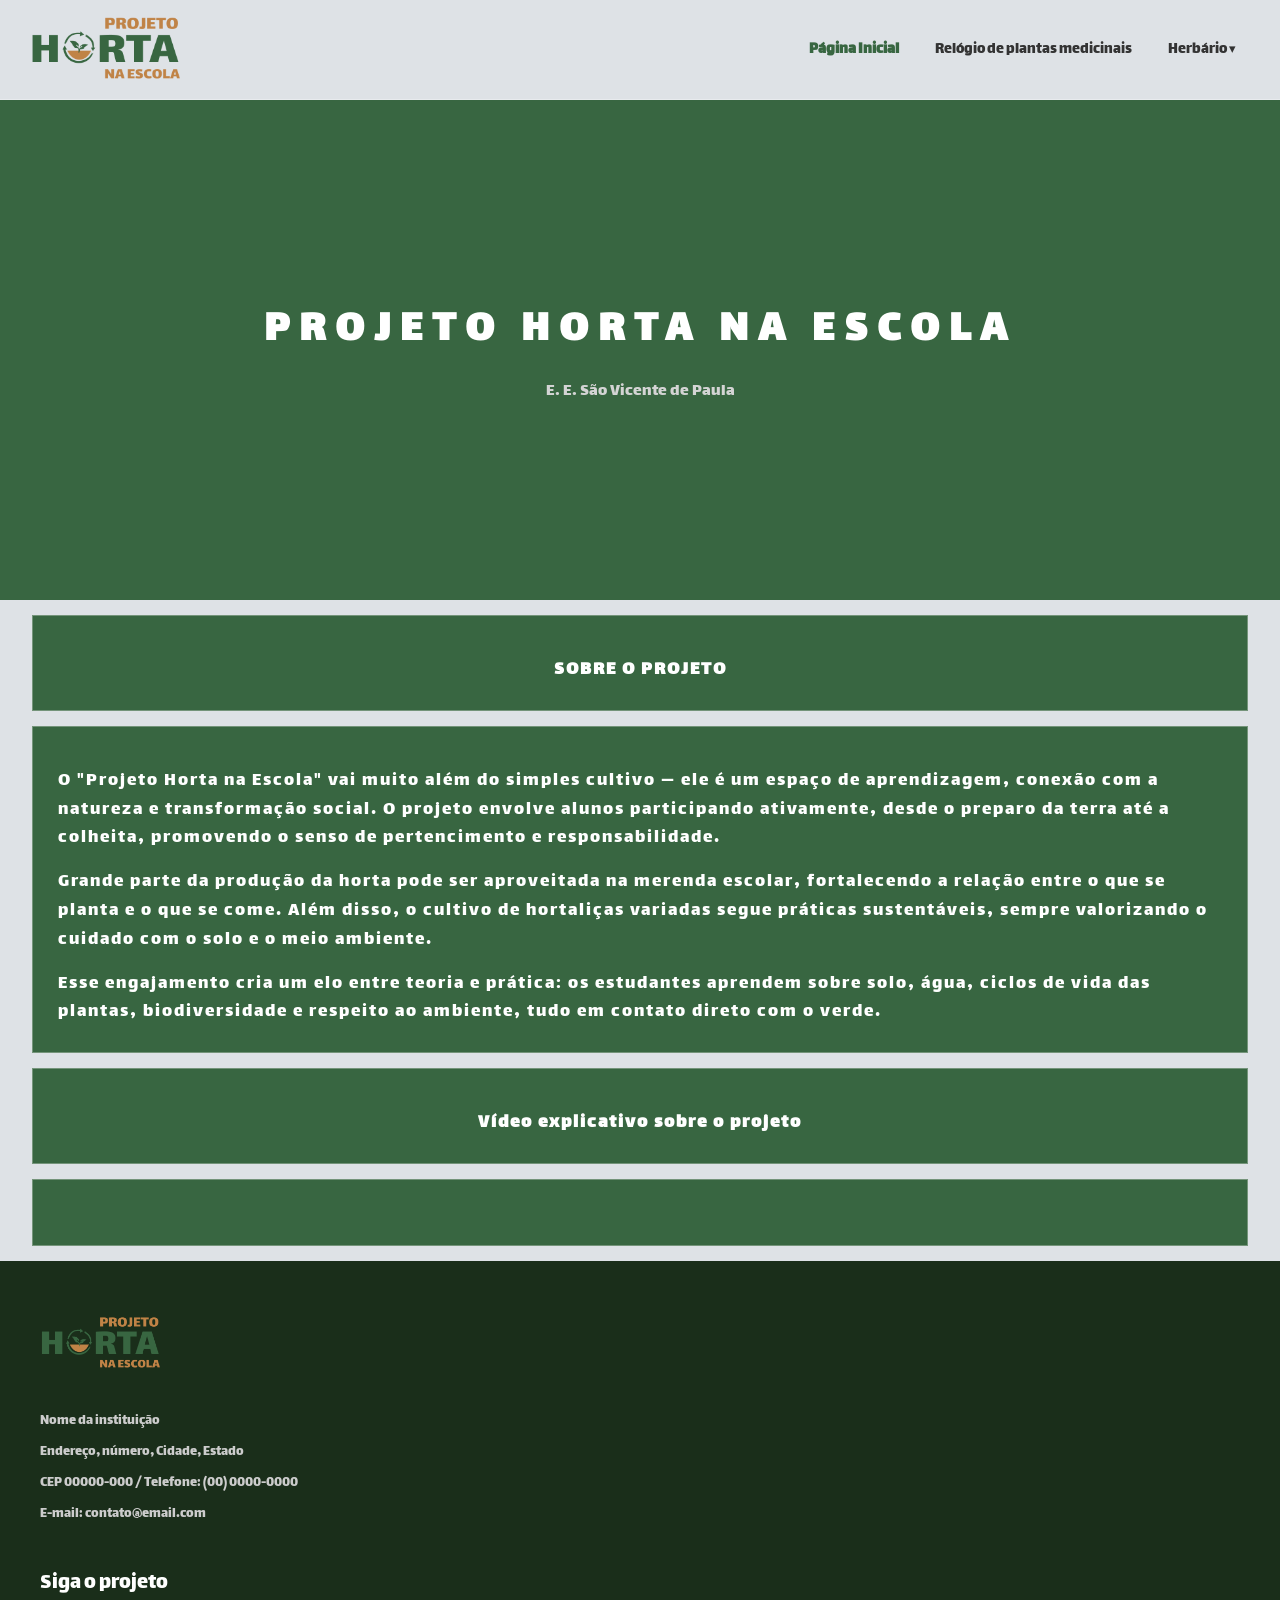
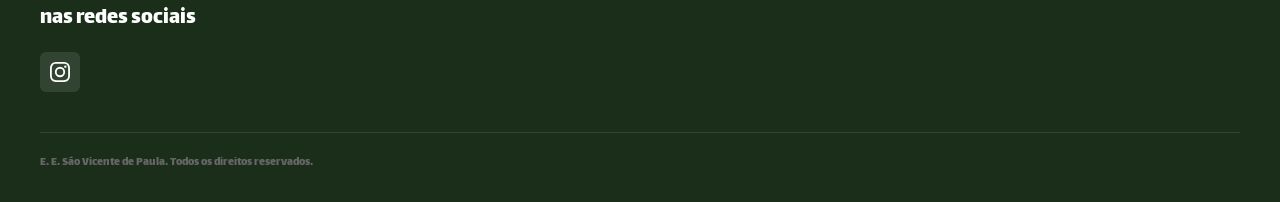
<file: index.html>
<!DOCTYPE html>
<html lang="pt-BR">
<head>
    <meta charset="UTF-8">
    <meta name="viewport" content="width=device-width, initial-scale=1">
    <meta name="theme-color" content="#386641">
    <meta name="msapplication-navbutton-color" content="#386641">
    <meta name="apple-mobile-web-app-status-bar-style" content="black-translucent">
    <title>Projeto Horta na Escola</title>
    <link rel="icon" type="image/png" href="icon.png">
    <link rel="preconnect" href="https://fonts.googleapis.com">
    <link rel="preconnect" href="https://fonts.gstatic.com" crossorigin>
    <link href="https://fonts.googleapis.com/css2?family=Bungee&family=Josefin+Sans:ital,wght@0,100..700;1,100..700&family=Lalezar&display=swap" rel="stylesheet">
    <link rel="stylesheet" href="style.css">
</head>
<body>

<div class="header-nav">
    <img src="assets/horta.png" alt="Projeto Horta na Escola">
    <nav class="navbar">
        <a href="index.html" class="nav-link nav-link--active">Página Inicial</a>

        <a href="relogio/index.html" class="nav-link">Relógio de plantas medicinais</a>

        <div class="nav-dropdown">
            <button class="nav-link nav-dropdown__btn">Herbário <span class="nav-dropdown__arrow">▾</span></button>
            <ul class="nav-dropdown__menu">
                <li><a href="herbario/alecrim.html">Alecrim</a></li>
                <li><a href="herbario/alfavaca.html">Alfavaca</a></li>
                <li><a href="herbario/alfavacao.html">Alfavacão</a></li>
                <li><a href="herbario/arnica.html">Arnica</a></li>
                <li><a href="herbario/arruda.html">Arruda</a></li>
                <li><a href="herbario/alcachofra.html">Alcachofra</a></li>
                <li><a href="herbario/babosa.html">Babosa</a></li>
                <li><a href="herbario/boldo-pequeno.html">Boldo Pequeno</a></li>
                <li><a href="herbario/cana-do-brejo.html">Cana-do-Brejo</a></li>
            </ul>
        </div>
    </nav>
</div>

<div class="header-banner">
    <section class="hero">
        <h1 class="hero-title">PROJETO HORTA NA ESCOLA</h1>
        <p class="hero-subtitle">E. E. São Vicente de Paula</p>
    </section>
</div>

<section class="card-heading">
    <h2 class="text-lg">SOBRE O PROJETO</h2>
</section>

<section class="card">
    <p class="text-sm">O "Projeto Horta na Escola" vai muito além do simples cultivo — ele é um espaço de aprendizagem, conexão com a natureza e transformação social. O projeto envolve alunos participando ativamente, desde o preparo da terra até a colheita, promovendo o senso de pertencimento e responsabilidade.</p>
    <p class="text-sm">Grande parte da produção da horta pode ser aproveitada na merenda escolar, fortalecendo a relação entre o que se planta e o que se come. Além disso, o cultivo de hortaliças variadas segue práticas sustentáveis, sempre valorizando o cuidado com o solo e o meio ambiente.</p>
    <p class="text-sm">Esse engajamento cria um elo entre teoria e prática: os estudantes aprendem sobre solo, água, ciclos de vida das plantas, biodiversidade e respeito ao ambiente, tudo em contato direto com o verde.</p>
</section>

<section class="card-heading">
    <h2 class="text-lg">Vídeo explicativo sobre o projeto</h2>
</section>

<section class="card">
    <div class="text-sm"></div>
</section>

<footer>
    <img class="footer-logo" src="assets/horta.png" alt="Projeto Horta na Escola">
 
    <div class="footer-info">
        <span>Nome da instituição</span>
        <span>Endereço, número, Cidade, Estado</span>
        <span>CEP 00000-000 / Telefone: (00) 0000-0000</span>
        <span>E-mail: contato@email.com</span>
    </div>
 
    <p class="footer-social-title">Siga o projeto<br>nas redes sociais</p>
 
    <div class="footer-social-links">
        <a href="https://instagram.com/SEUPERFIL" target="_blank" title="Instagram">
            <svg xmlns="http://www.w3.org/2000/svg" width="20" height="20" fill="currentColor" viewBox="0 0 24 24">
                <path d="M12 2.163c3.204 0 3.584.012 4.85.07 1.366.062 2.633.334 3.608 1.308.975.975 1.246 2.242 1.308 3.608.058 1.266.07 1.646.07 4.85s-.012 3.584-.07 4.85c-.062 1.366-.334 2.633-1.308 3.608-.975.975-2.242 1.246-3.608 1.308-1.266.058-1.646.07-4.85.07s-3.584-.012-4.85-.07c-1.366-.062-2.633-.334-3.608-1.308-.975-.975-1.246-2.242-1.308-3.608C2.175 15.584 2.163 15.204 2.163 12s.012-3.584.07-4.85c.062-1.366.334-2.633 1.308-3.608.975-.975 2.242-1.246 3.608-1.308C8.416 2.175 8.796 2.163 12 2.163zm0-2.163C8.741 0 8.332.013 7.052.072 5.197.157 3.355.673 2.014 2.014.673 3.355.157 5.197.072 7.052.013 8.332 0 8.741 0 12c0 3.259.013 3.668.072 4.948.085 1.855.601 3.697 1.942 5.038 1.341 1.341 3.183 1.857 5.038 1.942C8.332 23.987 8.741 24 12 24s3.668-.013 4.948-.072c1.855-.085 3.697-.601 5.038-1.942 1.341-1.341 1.857-3.183 1.942-5.038.059-1.28.072-1.689.072-4.948s-.013-3.668-.072-4.948c-.085-1.855-.601-3.697-1.942-5.038C20.645.673 18.803.157 16.948.072 15.668.013 15.259 0 12 0zm0 5.838a6.162 6.162 0 1 0 0 12.324 6.162 6.162 0 0 0 0-12.324zm0 10.162a4 4 0 1 1 0-8 4 4 0 0 1 0 8zm6.406-11.845a1.44 1.44 0 1 0 0 2.881 1.44 1.44 0 0 0 0-2.881z"/>
            </svg>
        </a>
    </div>
 
    <p class="footer-bottom">E. E. São Vicente de Paula. Todos os direitos reservados.</p>
</footer>

<script src="main.js"></script>

</body>
</html>
</file>
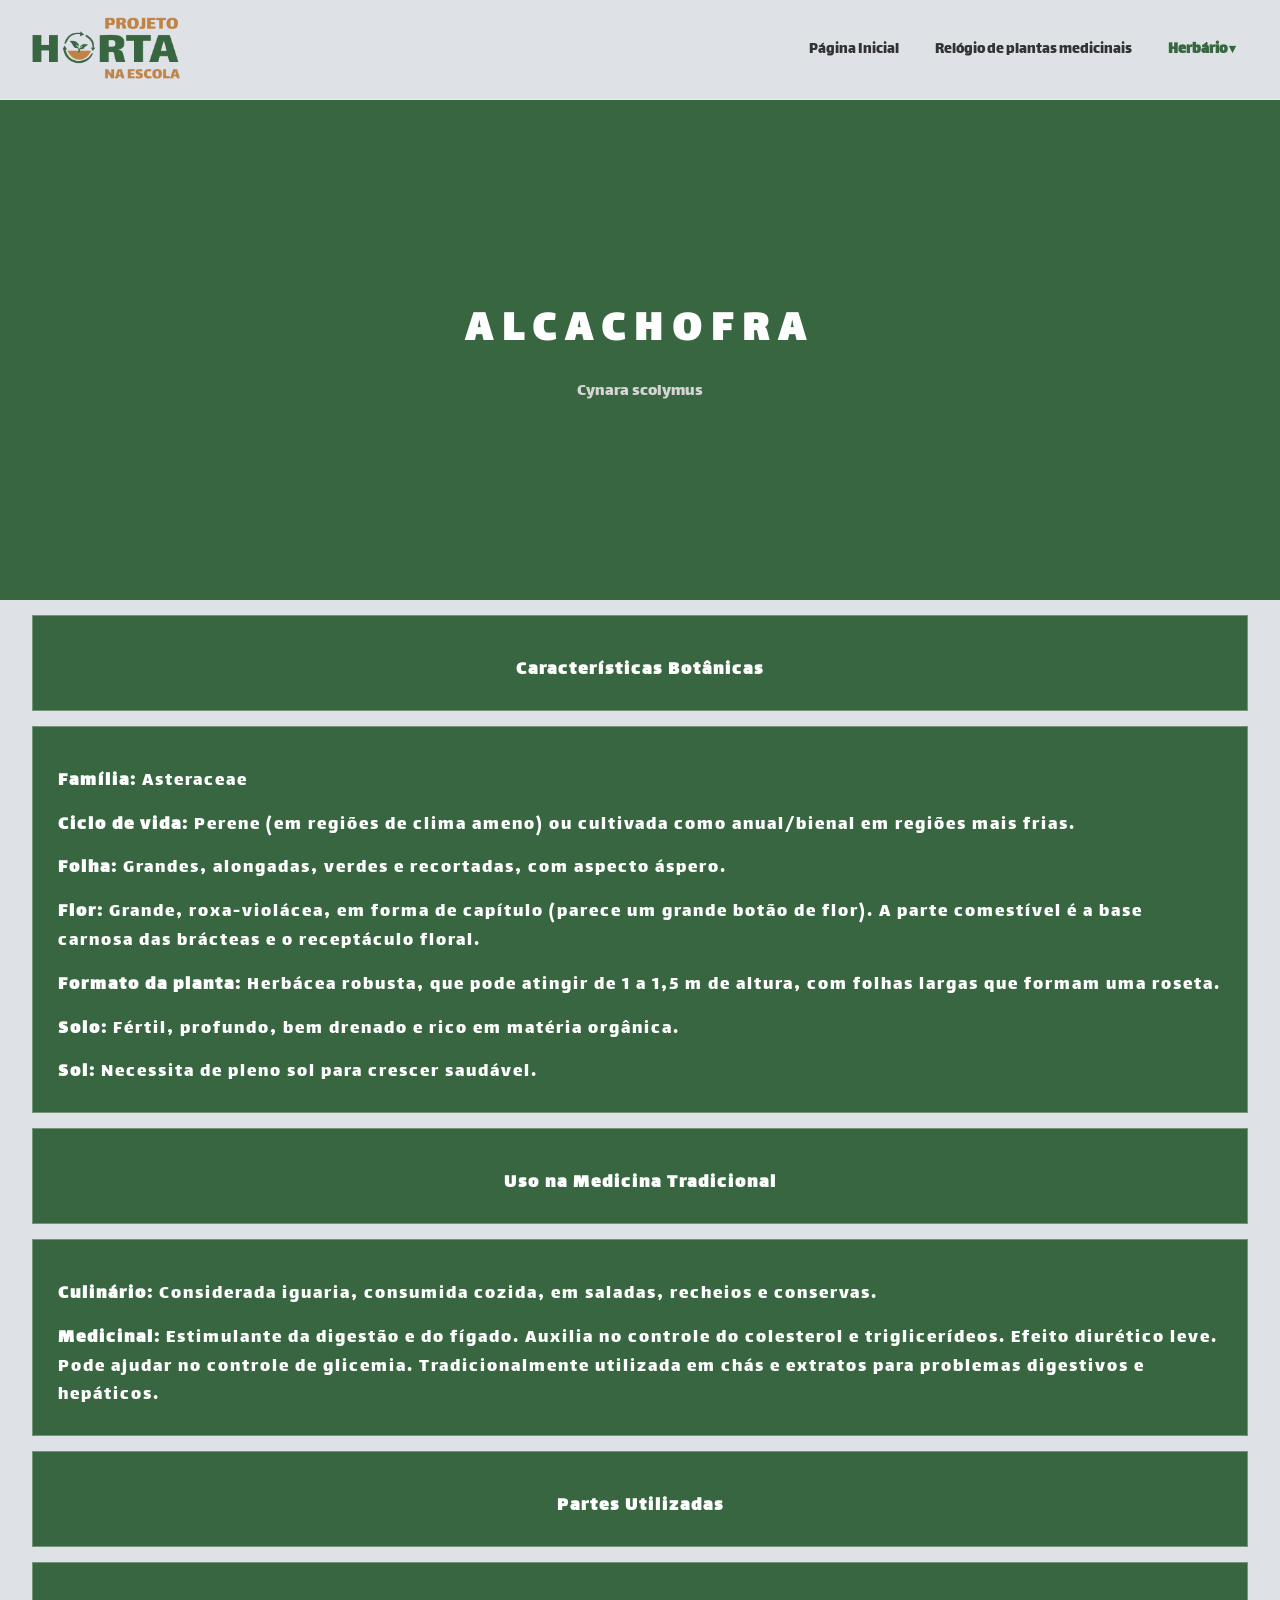
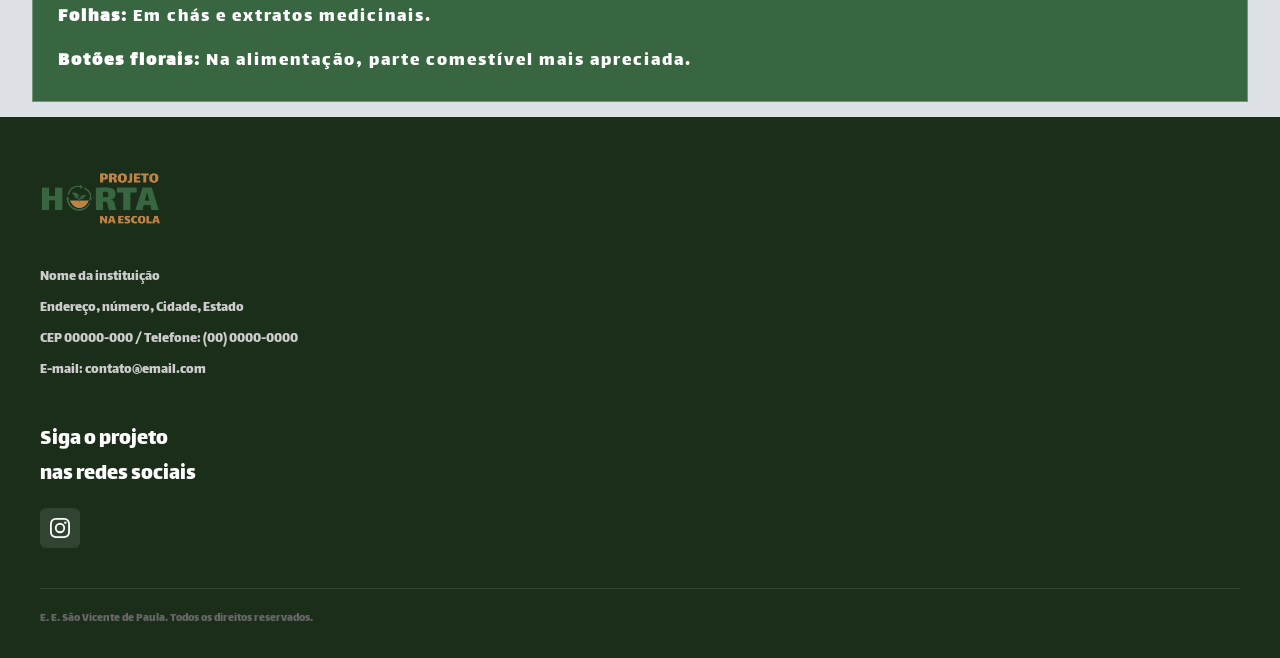
<file: herbario/alcachofra.html>
<!DOCTYPE html>
<html lang="pt-BR">
<head>
    <meta charset="UTF-8">
    <meta name="viewport" content="width=device-width, initial-scale=1.0">
    <meta name="theme-color" content="#386641">
    <meta name="msapplication-navbutton-color" content="#386641">
    <meta name="apple-mobile-web-app-status-bar-style" content="black-translucent">
    <title id="page-title"></title>
    <link rel="icon" type="image/png" href="../icon.png">
    <link rel="preconnect" href="https://fonts.googleapis.com">
    <link rel="preconnect" href="https://fonts.gstatic.com" crossorigin>
    <link href="https://fonts.googleapis.com/css2?family=Bungee&family=Josefin+Sans:ital,wght@0,100..700;1,100..700&family=Lalezar&display=swap" rel="stylesheet">
    <link rel="stylesheet" href="../style.css">
</head>
<body>

<div class="header-nav">
    <img src="../assets/horta.png" alt="Projeto Horta na Escola">
    <nav class="navbar">
        <a href="../index.html" class="nav-link">Página Inicial</a>
        <a href="../relogio/index.html" class="nav-link">Relógio de plantas medicinais</a>
        <div class="nav-dropdown">
            <button class="nav-link nav-dropdown__btn nav-link--active">Herbário <span class="nav-dropdown__arrow">▾</span></button>
            <ul class="nav-dropdown__menu">
                <li><a href="alecrim.html">Alecrim</a></li>
                <li><a href="alfavaca.html">Alfavaca</a></li>
                <li><a href="alfavacao.html">Alfavacão</a></li>
                <li><a href="arnica.html">Arnica</a></li>
                <li><a href="arruda.html">Arruda</a></li>
                <li><a href="alcachofra.html">Alcachofra</a></li>
                <li><a href="babosa.html">Babosa</a></li>
                <li><a href="boldo-pequeno.html">Boldo Pequeno</a></li>
                <li><a href="cana-do-brejo.html">Cana-do-Brejo</a></li>
            </ul>
        </div>
    </nav>
</div>

<div class="header-banner">
    <section class="hero">
        <h1 class="hero-title" id="plant-name"></h1>
        <p class="hero-subtitle" id="plant-scientific"></p>
    </section>
</div>

<div id="plant-content"></div>

<footer>
    <img class="footer-logo" src="../assets/horta.png" alt="Projeto Horta na Escola">
 
    <div class="footer-info">
        <span>Nome da instituição</span>
        <span>Endereço, número, Cidade, Estado</span>
        <span>CEP 00000-000 / Telefone: (00) 0000-0000</span>
        <span>E-mail: contato@email.com</span>
    </div>
 
    <p class="footer-social-title">Siga o projeto<br>nas redes sociais</p>
 
    <div class="footer-social-links">
        <a href="https://instagram.com/SEUPERFIL" target="_blank" title="Instagram">
            <svg xmlns="http://www.w3.org/2000/svg" width="20" height="20" fill="currentColor" viewBox="0 0 24 24">
                <path d="M12 2.163c3.204 0 3.584.012 4.85.07 1.366.062 2.633.334 3.608 1.308.975.975 1.246 2.242 1.308 3.608.058 1.266.07 1.646.07 4.85s-.012 3.584-.07 4.85c-.062 1.366-.334 2.633-1.308 3.608-.975.975-2.242 1.246-3.608 1.308-1.266.058-1.646.07-4.85.07s-3.584-.012-4.85-.07c-1.366-.062-2.633-.334-3.608-1.308-.975-.975-1.246-2.242-1.308-3.608C2.175 15.584 2.163 15.204 2.163 12s.012-3.584.07-4.85c.062-1.366.334-2.633 1.308-3.608.975-.975 2.242-1.246 3.608-1.308C8.416 2.175 8.796 2.163 12 2.163zm0-2.163C8.741 0 8.332.013 7.052.072 5.197.157 3.355.673 2.014 2.014.673 3.355.157 5.197.072 7.052.013 8.332 0 8.741 0 12c0 3.259.013 3.668.072 4.948.085 1.855.601 3.697 1.942 5.038 1.341 1.341 3.183 1.857 5.038 1.942C8.332 23.987 8.741 24 12 24s3.668-.013 4.948-.072c1.855-.085 3.697-.601 5.038-1.942 1.341-1.341 1.857-3.183 1.942-5.038.059-1.28.072-1.689.072-4.948s-.013-3.668-.072-4.948c-.085-1.855-.601-3.697-1.942-5.038C20.645.673 18.803.157 16.948.072 15.668.013 15.259 0 12 0zm0 5.838a6.162 6.162 0 1 0 0 12.324 6.162 6.162 0 0 0 0-12.324zm0 10.162a4 4 0 1 1 0-8 4 4 0 0 1 0 8zm6.406-11.845a1.44 1.44 0 1 0 0 2.881 1.44 1.44 0 0 0 0-2.881z"/>
            </svg>
        </a>
    </div>
 
    <p class="footer-bottom">E. E. São Vicente de Paula. Todos os direitos reservados.</p>
</footer>

<script src="../main.js"></script>
<script src="alcachofraplanta.js"></script>
<script>
    document.getElementById('page-title').textContent = plant.name + ' — Herbário';
    document.getElementById('plant-name').textContent = plant.name.toUpperCase();
    document.getElementById('plant-scientific').textContent = plant.scientific;

    const content = document.getElementById('plant-content');

    plant.sections.forEach(section => {
        const heading = document.createElement('section');
        heading.className = 'card-heading';
        heading.innerHTML = `<h2 class="text-lg">${section.title}</h2>`;
        content.appendChild(heading);

        const card = document.createElement('section');
        card.className = 'card';

        section.items.forEach(item => {
            const p = document.createElement('p');
            p.className = 'text-sm';
            p.innerHTML = item.label ? `<strong>${item.label}:</strong> ${item.text}` : item.text;
            card.appendChild(p);
        });

        content.appendChild(card);
    });
</script>

</body>
</html>
</file>
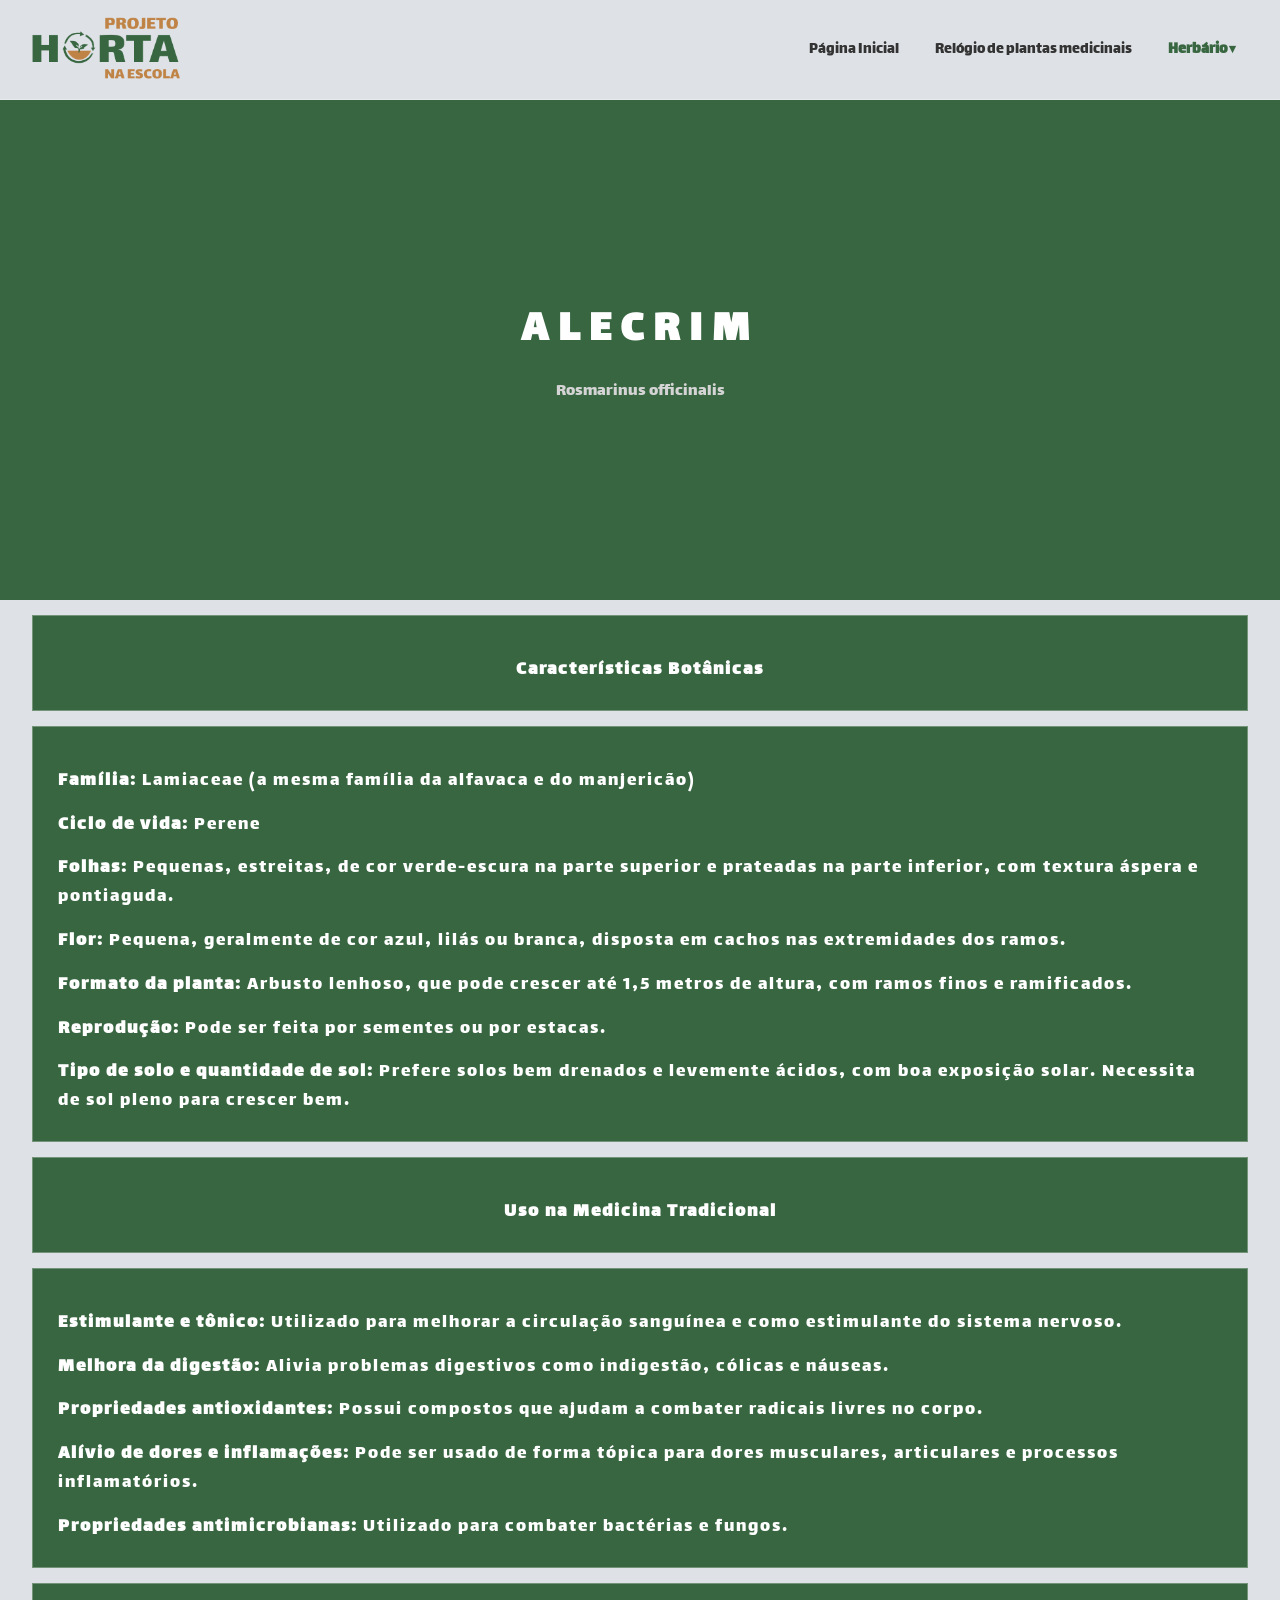
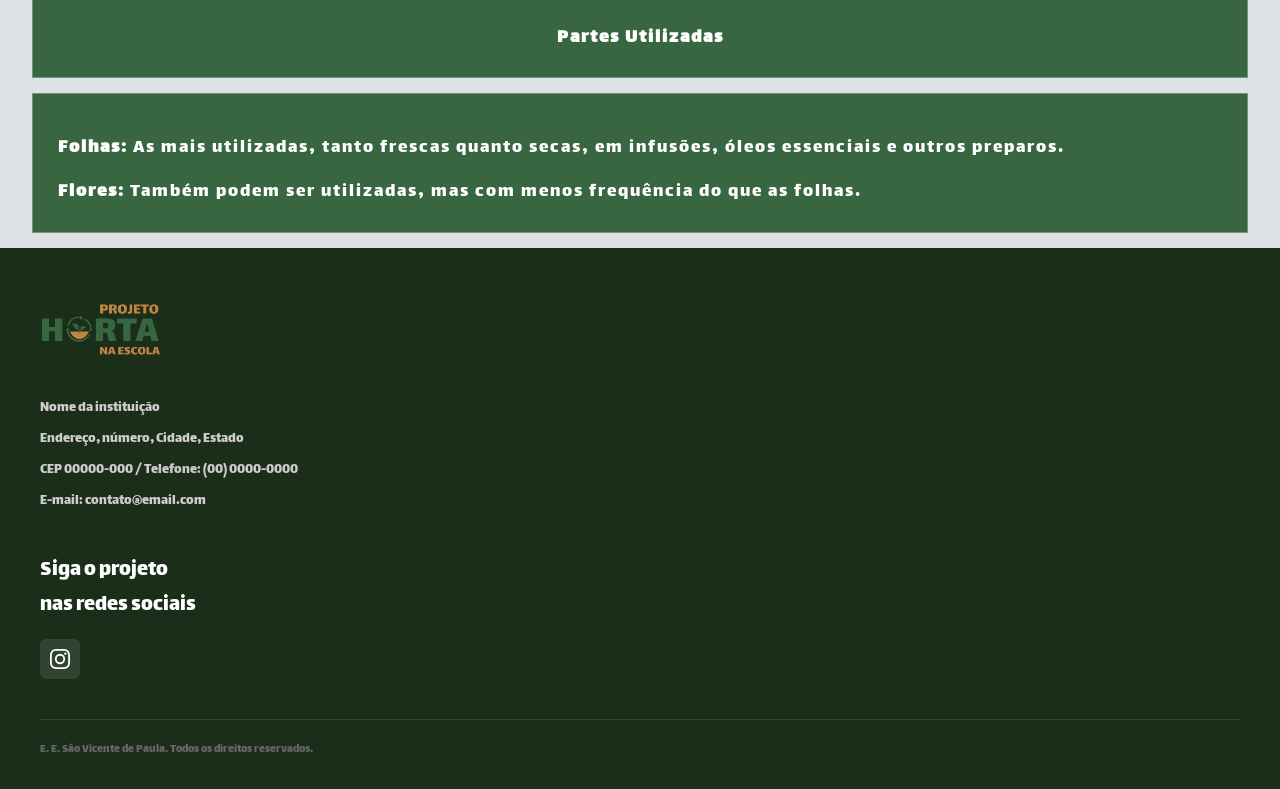
<file: herbario/alecrim.html>
<!DOCTYPE html>
<html lang="pt-BR">
<head>
    <meta charset="UTF-8">
    <meta name="viewport" content="width=device-width, initial-scale=1.0">
    <meta name="theme-color" content="#386641">
    <meta name="msapplication-navbutton-color" content="#386641">
    <meta name="apple-mobile-web-app-status-bar-style" content="black-translucent">
    <title id="page-title"></title>
    <link rel="icon" type="image/png" href="../icon.png">
    <link rel="preconnect" href="https://fonts.googleapis.com">
    <link rel="preconnect" href="https://fonts.gstatic.com" crossorigin>
    <link href="https://fonts.googleapis.com/css2?family=Bungee&family=Josefin+Sans:ital,wght@0,100..700;1,100..700&family=Lalezar&display=swap" rel="stylesheet">
    <link rel="stylesheet" href="../style.css">
</head>
<body>

<div class="header-nav">
    <img src="../assets/horta.png" alt="Projeto Horta na Escola">
    <nav class="navbar">
        <a href="../index.html" class="nav-link">Página Inicial</a>
        <a href="../relogio/index.html" class="nav-link">Relógio de plantas medicinais</a>
        <div class="nav-dropdown">
            <button class="nav-link nav-dropdown__btn nav-link--active">Herbário <span class="nav-dropdown__arrow">▾</span></button>
            <ul class="nav-dropdown__menu">
                <li><a href="alecrim.html">Alecrim</a></li>
                <li><a href="alfavaca.html">Alfavaca</a></li>
                <li><a href="alfavacao.html">Alfavacão</a></li>
                <li><a href="arnica.html">Arnica</a></li>
                <li><a href="arruda.html">Arruda</a></li>
                <li><a href="alcachofra.html">Alcachofra</a></li>
                <li><a href="babosa.html">Babosa</a></li>
                <li><a href="boldo-pequeno.html">Boldo Pequeno</a></li>
                <li><a href="cana-do-brejo.html">Cana-do-Brejo</a></li>
            </ul>
        </div>
    </nav>
</div>

<div class="header-banner">
    <section class="hero">
        <h1 class="hero-title" id="plant-name"></h1>
        <p class="hero-subtitle" id="plant-scientific"></p>
    </section>
</div>

<div id="plant-content"></div>

<footer>
    <img class="footer-logo" src="../assets/horta.png" alt="Projeto Horta na Escola">
 
    <div class="footer-info">
        <span>Nome da instituição</span>
        <span>Endereço, número, Cidade, Estado</span>
        <span>CEP 00000-000 / Telefone: (00) 0000-0000</span>
        <span>E-mail: contato@email.com</span>
    </div>
 
    <p class="footer-social-title">Siga o projeto<br>nas redes sociais</p>
 
    <div class="footer-social-links">
        <a href="https://instagram.com/SEUPERFIL" target="_blank" title="Instagram">
            <svg xmlns="http://www.w3.org/2000/svg" width="20" height="20" fill="currentColor" viewBox="0 0 24 24">
                <path d="M12 2.163c3.204 0 3.584.012 4.85.07 1.366.062 2.633.334 3.608 1.308.975.975 1.246 2.242 1.308 3.608.058 1.266.07 1.646.07 4.85s-.012 3.584-.07 4.85c-.062 1.366-.334 2.633-1.308 3.608-.975.975-2.242 1.246-3.608 1.308-1.266.058-1.646.07-4.85.07s-3.584-.012-4.85-.07c-1.366-.062-2.633-.334-3.608-1.308-.975-.975-1.246-2.242-1.308-3.608C2.175 15.584 2.163 15.204 2.163 12s.012-3.584.07-4.85c.062-1.366.334-2.633 1.308-3.608.975-.975 2.242-1.246 3.608-1.308C8.416 2.175 8.796 2.163 12 2.163zm0-2.163C8.741 0 8.332.013 7.052.072 5.197.157 3.355.673 2.014 2.014.673 3.355.157 5.197.072 7.052.013 8.332 0 8.741 0 12c0 3.259.013 3.668.072 4.948.085 1.855.601 3.697 1.942 5.038 1.341 1.341 3.183 1.857 5.038 1.942C8.332 23.987 8.741 24 12 24s3.668-.013 4.948-.072c1.855-.085 3.697-.601 5.038-1.942 1.341-1.341 1.857-3.183 1.942-5.038.059-1.28.072-1.689.072-4.948s-.013-3.668-.072-4.948c-.085-1.855-.601-3.697-1.942-5.038C20.645.673 18.803.157 16.948.072 15.668.013 15.259 0 12 0zm0 5.838a6.162 6.162 0 1 0 0 12.324 6.162 6.162 0 0 0 0-12.324zm0 10.162a4 4 0 1 1 0-8 4 4 0 0 1 0 8zm6.406-11.845a1.44 1.44 0 1 0 0 2.881 1.44 1.44 0 0 0 0-2.881z"/>
            </svg>
        </a>
    </div>
 
    <p class="footer-bottom">E. E. São Vicente de Paula. Todos os direitos reservados.</p>
</footer>

<script src="../main.js"></script>
<script src="alecrimplanta.js"></script>
<script>
    document.getElementById('page-title').textContent = plant.name + ' — Herbário';
    document.getElementById('plant-name').textContent = plant.name.toUpperCase();
    document.getElementById('plant-scientific').textContent = plant.scientific;

    const content = document.getElementById('plant-content');

    plant.sections.forEach(section => {
        const heading = document.createElement('section');
        heading.className = 'card-heading';
        heading.innerHTML = `<h2 class="text-lg">${section.title}</h2>`;
        content.appendChild(heading);

        const card = document.createElement('section');
        card.className = 'card';

        section.items.forEach(item => {
            const p = document.createElement('p');
            p.className = 'text-sm';
            p.innerHTML = item.label ? `<strong>${item.label}:</strong> ${item.text}` : item.text;
            card.appendChild(p);
        });

        content.appendChild(card);
    });
</script>

</body>
</html>
</file>
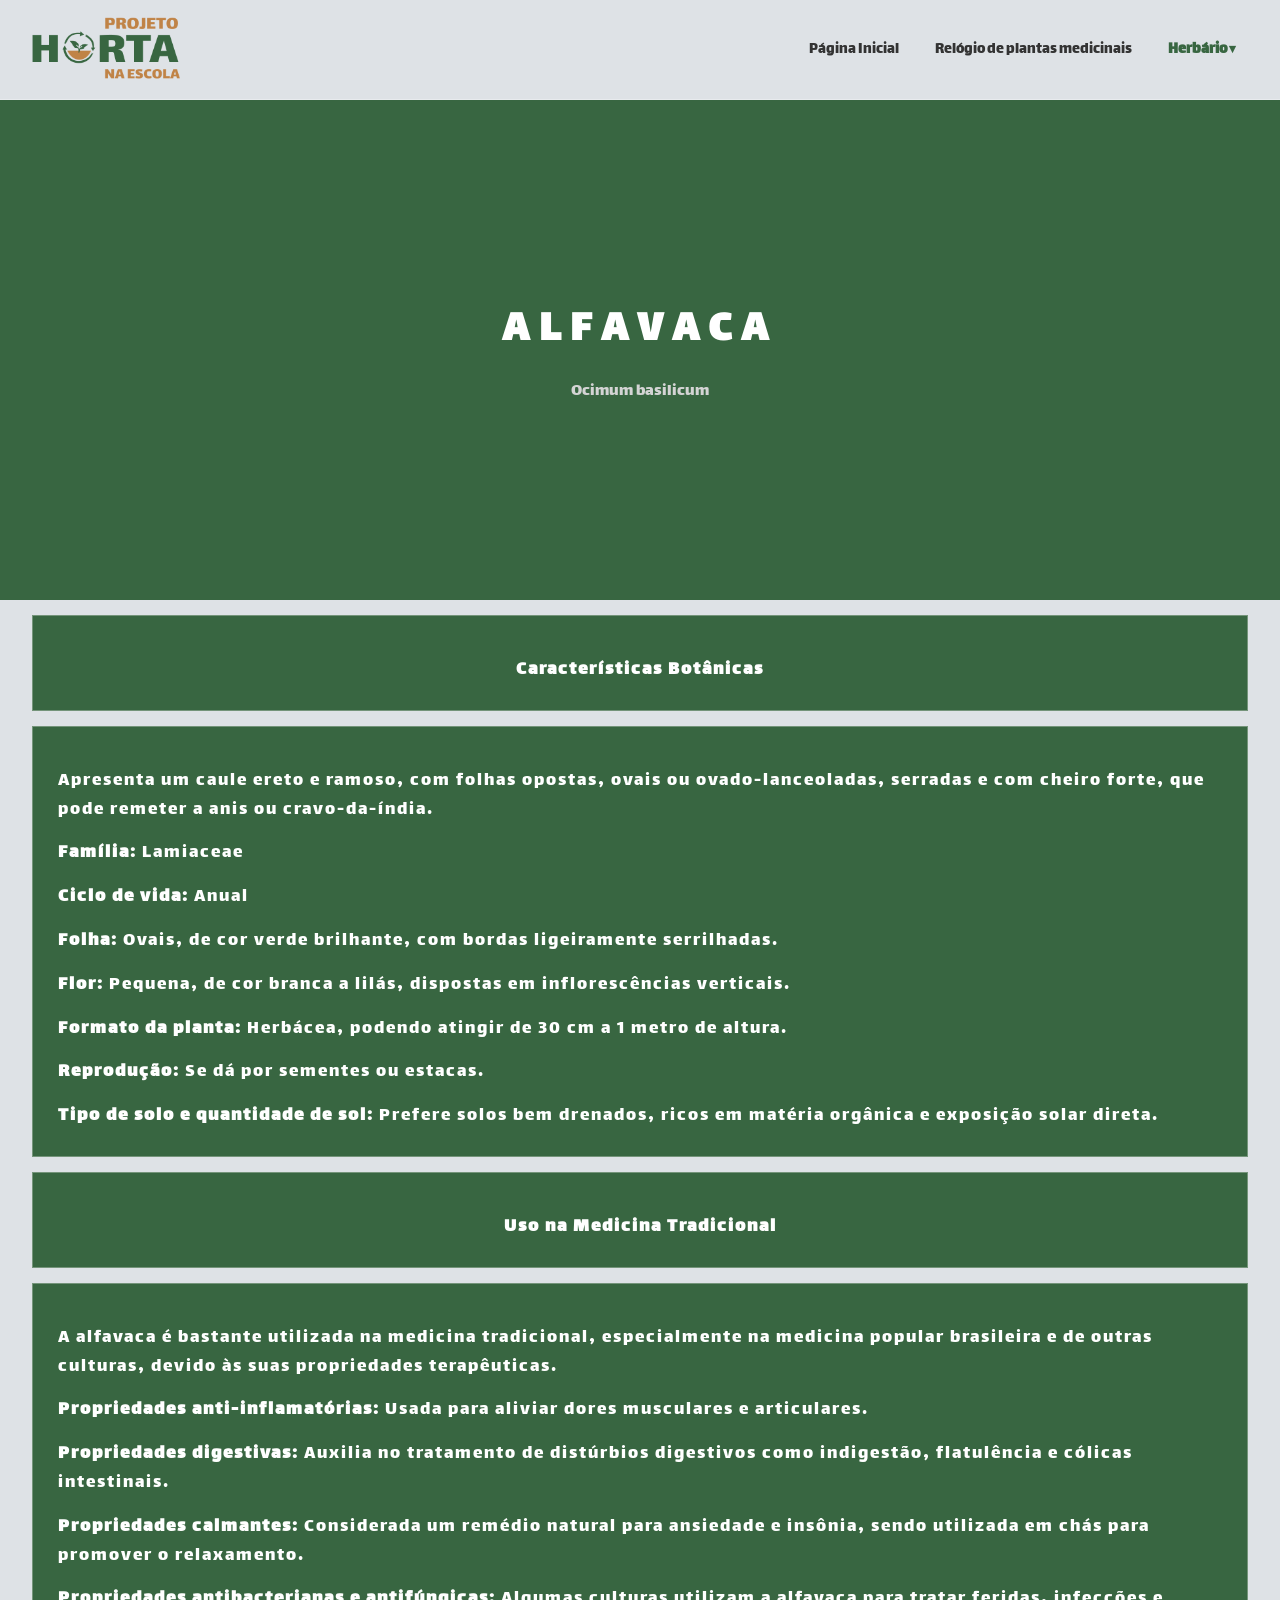
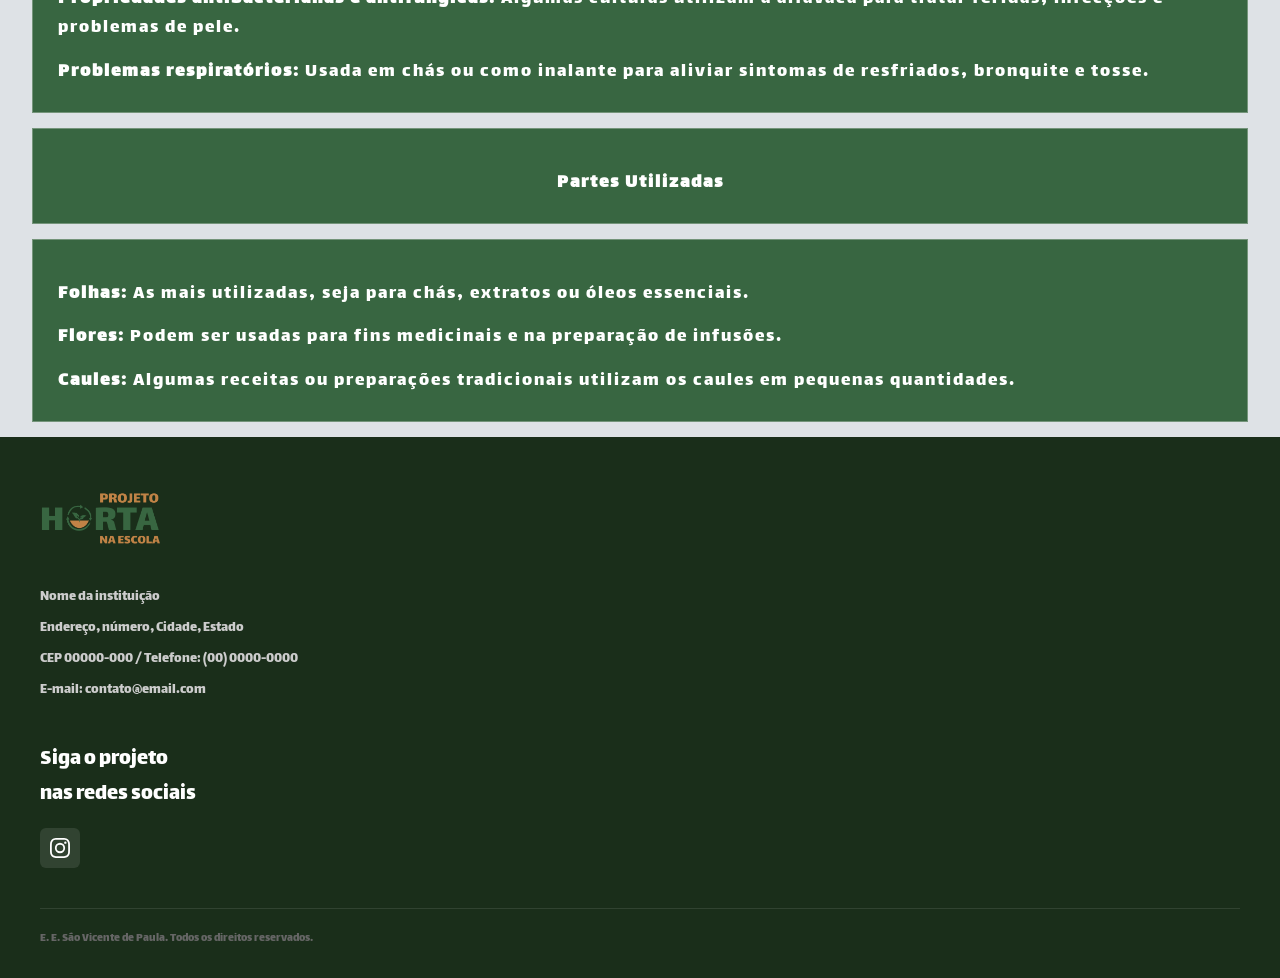
<file: herbario/alfavaca.html>
<!DOCTYPE html>
<html lang="pt-BR">
<head>
    <meta charset="UTF-8">
    <meta name="viewport" content="width=device-width, initial-scale=1.0">
    <meta name="theme-color" content="#386641">
    <meta name="msapplication-navbutton-color" content="#386641">
    <meta name="apple-mobile-web-app-status-bar-style" content="black-translucent">
    <title id="page-title"></title>
    <link rel="icon" type="image/png" href="../icon.png">
    <link rel="preconnect" href="https://fonts.googleapis.com">
    <link rel="preconnect" href="https://fonts.gstatic.com" crossorigin>
    <link href="https://fonts.googleapis.com/css2?family=Bungee&family=Josefin+Sans:ital,wght@0,100..700;1,100..700&family=Lalezar&display=swap" rel="stylesheet">
    <link rel="stylesheet" href="../style.css">
</head>
<body>

<div class="header-nav">
    <img src="../assets/horta.png" alt="Projeto Horta na Escola">
    <nav class="navbar">
        <a href="../index.html" class="nav-link">Página Inicial</a>
        <a href="../relogio/index.html" class="nav-link">Relógio de plantas medicinais</a>
        <div class="nav-dropdown">
            <button class="nav-link nav-dropdown__btn nav-link--active">Herbário <span class="nav-dropdown__arrow">▾</span></button>
            <ul class="nav-dropdown__menu">
                <li><a href="alecrim.html">Alecrim</a></li>
                <li><a href="alfavaca.html">Alfavaca</a></li>
                <li><a href="alfavacao.html">Alfavacão</a></li>
                <li><a href="arnica.html">Arnica</a></li>
                <li><a href="arruda.html">Arruda</a></li>
                <li><a href="alcachofra.html">Alcachofra</a></li>
                <li><a href="babosa.html">Babosa</a></li>
                <li><a href="boldo-pequeno.html">Boldo Pequeno</a></li>
                <li><a href="cana-do-brejo.html">Cana-do-Brejo</a></li>
            </ul>
        </div>
    </nav>
</div>

<div class="header-banner">
    <section class="hero">
        <h1 class="hero-title" id="plant-name"></h1>
        <p class="hero-subtitle" id="plant-scientific"></p>
    </section>
</div>

<div id="plant-content"></div>

<footer>
    <img class="footer-logo" src="../assets/horta.png" alt="Projeto Horta na Escola">
 
    <div class="footer-info">
        <span>Nome da instituição</span>
        <span>Endereço, número, Cidade, Estado</span>
        <span>CEP 00000-000 / Telefone: (00) 0000-0000</span>
        <span>E-mail: contato@email.com</span>
    </div>
 
    <p class="footer-social-title">Siga o projeto<br>nas redes sociais</p>
 
    <div class="footer-social-links">
        <a href="https://instagram.com/SEUPERFIL" target="_blank" title="Instagram">
            <svg xmlns="http://www.w3.org/2000/svg" width="20" height="20" fill="currentColor" viewBox="0 0 24 24">
                <path d="M12 2.163c3.204 0 3.584.012 4.85.07 1.366.062 2.633.334 3.608 1.308.975.975 1.246 2.242 1.308 3.608.058 1.266.07 1.646.07 4.85s-.012 3.584-.07 4.85c-.062 1.366-.334 2.633-1.308 3.608-.975.975-2.242 1.246-3.608 1.308-1.266.058-1.646.07-4.85.07s-3.584-.012-4.85-.07c-1.366-.062-2.633-.334-3.608-1.308-.975-.975-1.246-2.242-1.308-3.608C2.175 15.584 2.163 15.204 2.163 12s.012-3.584.07-4.85c.062-1.366.334-2.633 1.308-3.608.975-.975 2.242-1.246 3.608-1.308C8.416 2.175 8.796 2.163 12 2.163zm0-2.163C8.741 0 8.332.013 7.052.072 5.197.157 3.355.673 2.014 2.014.673 3.355.157 5.197.072 7.052.013 8.332 0 8.741 0 12c0 3.259.013 3.668.072 4.948.085 1.855.601 3.697 1.942 5.038 1.341 1.341 3.183 1.857 5.038 1.942C8.332 23.987 8.741 24 12 24s3.668-.013 4.948-.072c1.855-.085 3.697-.601 5.038-1.942 1.341-1.341 1.857-3.183 1.942-5.038.059-1.28.072-1.689.072-4.948s-.013-3.668-.072-4.948c-.085-1.855-.601-3.697-1.942-5.038C20.645.673 18.803.157 16.948.072 15.668.013 15.259 0 12 0zm0 5.838a6.162 6.162 0 1 0 0 12.324 6.162 6.162 0 0 0 0-12.324zm0 10.162a4 4 0 1 1 0-8 4 4 0 0 1 0 8zm6.406-11.845a1.44 1.44 0 1 0 0 2.881 1.44 1.44 0 0 0 0-2.881z"/>
            </svg>
        </a>
    </div>
 
    <p class="footer-bottom">E. E. São Vicente de Paula. Todos os direitos reservados.</p>
</footer>

<script src="../main.js"></script>
<script src="alfavacaplanta.js"></script>
<script>
    document.getElementById('page-title').textContent = plant.name + ' — Herbário';
    document.getElementById('plant-name').textContent = plant.name.toUpperCase();
    document.getElementById('plant-scientific').textContent = plant.scientific;

    const content = document.getElementById('plant-content');

    plant.sections.forEach(section => {
        const heading = document.createElement('section');
        heading.className = 'card-heading';
        heading.innerHTML = `<h2 class="text-lg">${section.title}</h2>`;
        content.appendChild(heading);

        const card = document.createElement('section');
        card.className = 'card';

        section.items.forEach(item => {
            const p = document.createElement('p');
            p.className = 'text-sm';
            p.innerHTML = item.label ? `<strong>${item.label}:</strong> ${item.text}` : item.text;
            card.appendChild(p);
        });

        content.appendChild(card);
    });
</script>

</body>
</html>
</file>
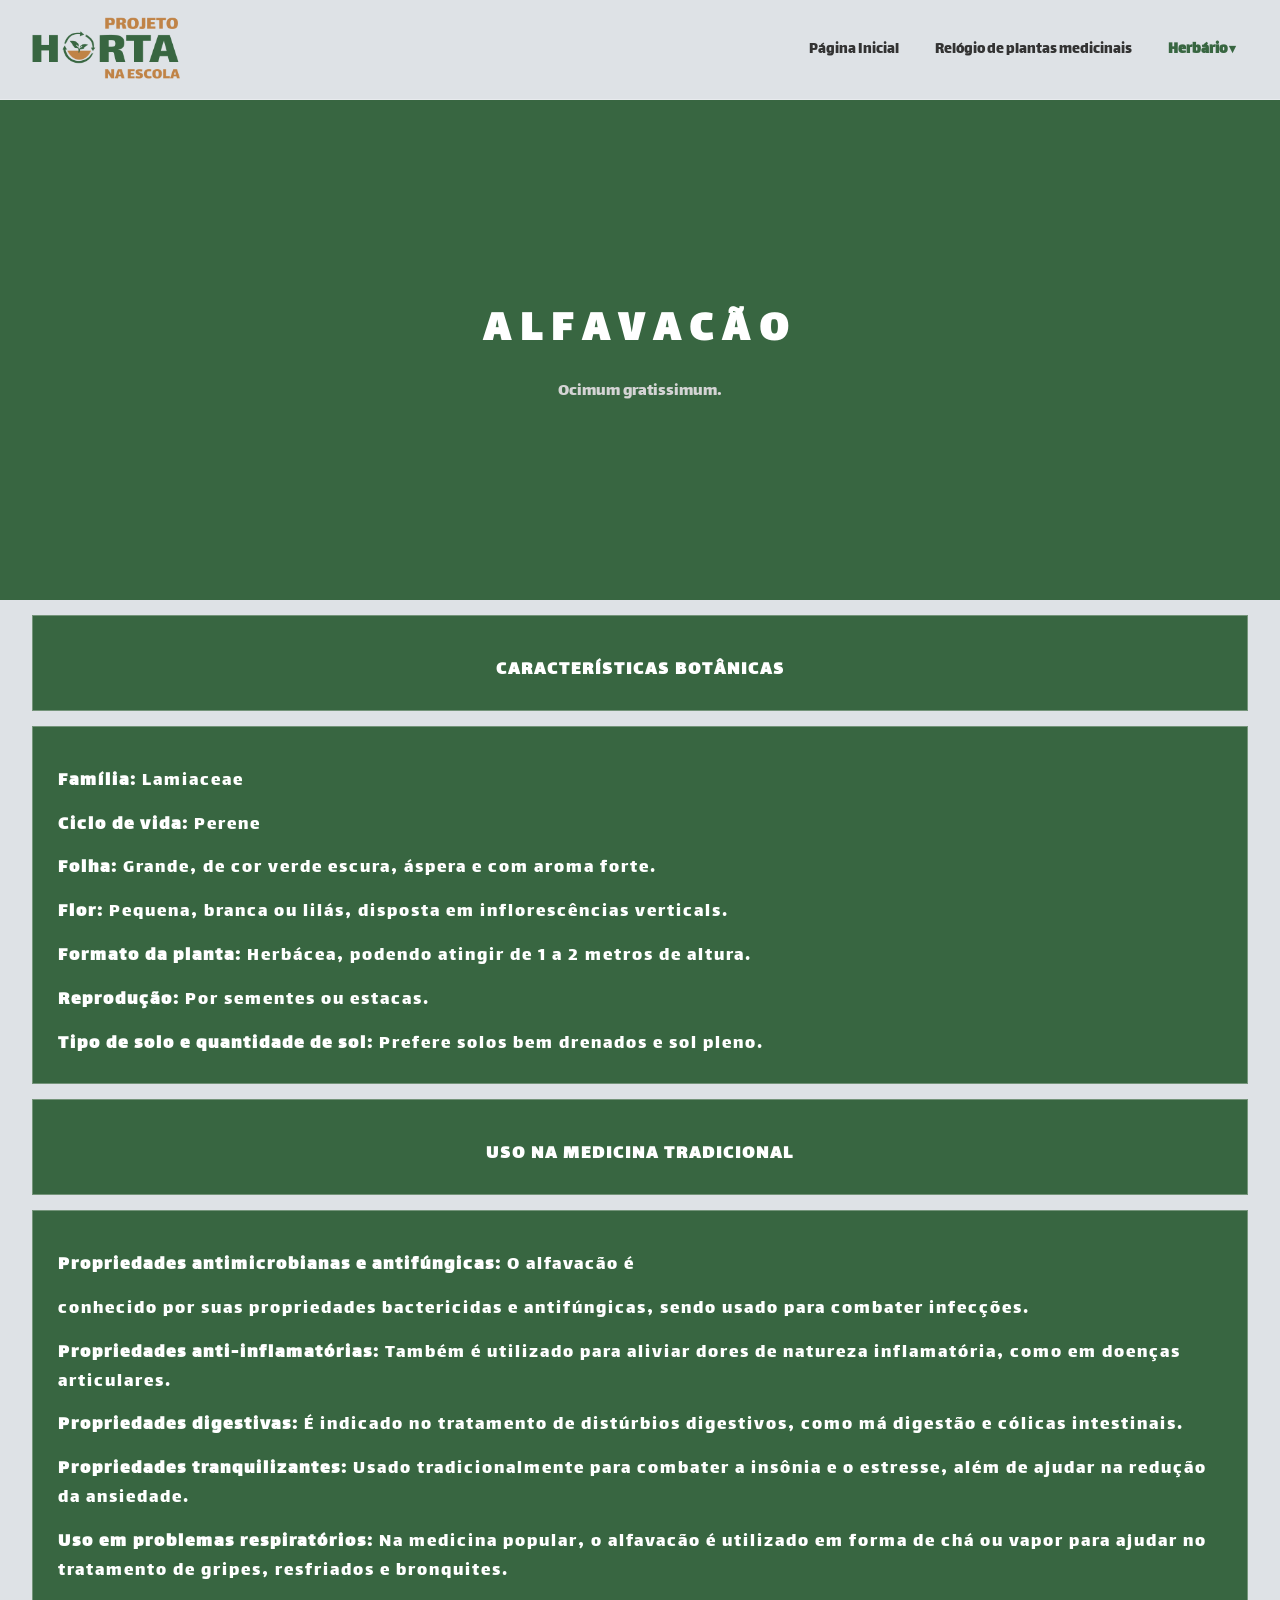
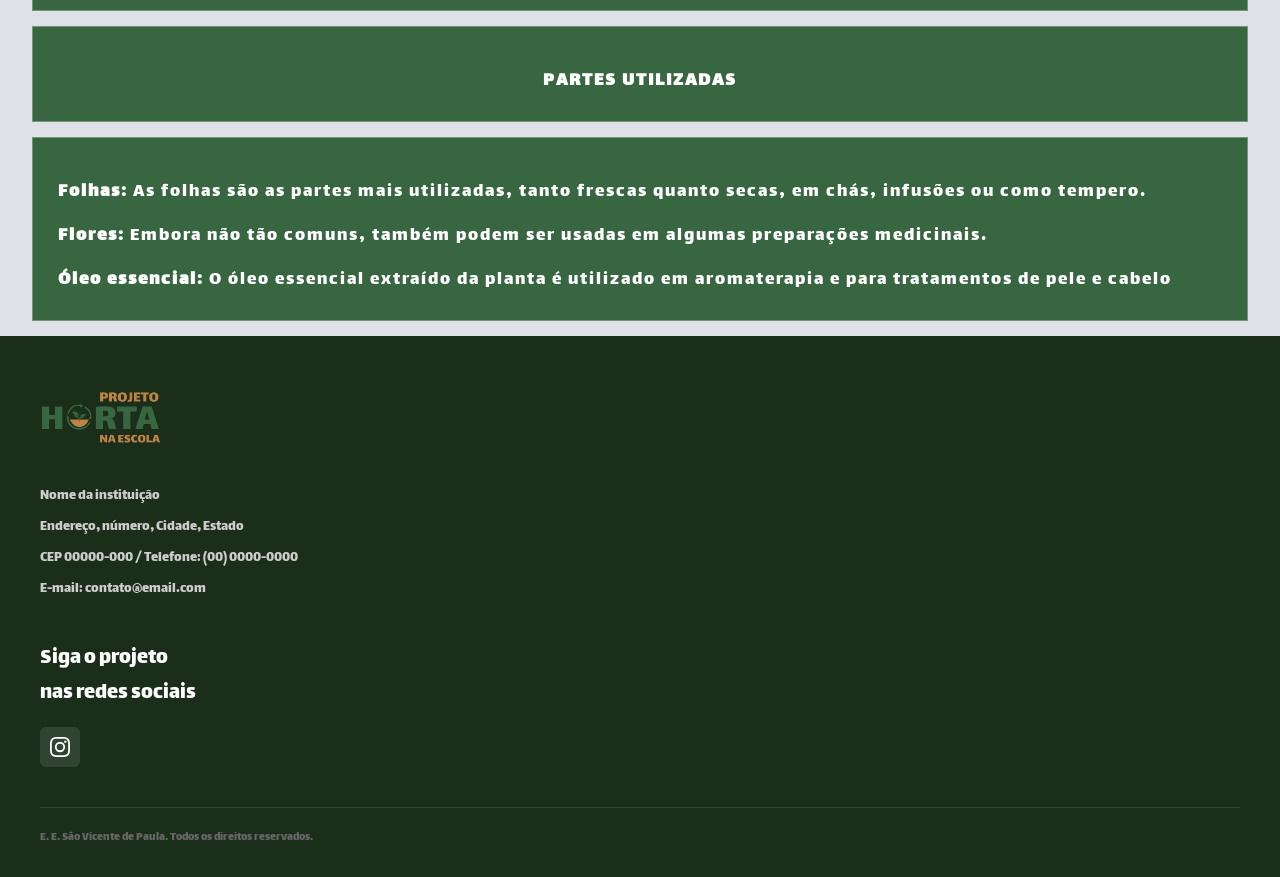
<file: herbario/alfavacao.html>
<!DOCTYPE html>
<html lang="pt-BR">
<head>
    <meta charset="UTF-8">
    <meta name="viewport" content="width=device-width, initial-scale=1.0">
    <meta name="theme-color" content="#386641">
    <meta name="msapplication-navbutton-color" content="#386641">
    <meta name="apple-mobile-web-app-status-bar-style" content="black-translucent">
    <title id="page-title"></title>
    <link rel="icon" type="image/png" href="../icon.png">
    <link rel="preconnect" href="https://fonts.googleapis.com">
    <link rel="preconnect" href="https://fonts.gstatic.com" crossorigin>
    <link href="https://fonts.googleapis.com/css2?family=Bungee&family=Josefin+Sans:ital,wght@0,100..700;1,100..700&family=Lalezar&display=swap" rel="stylesheet">
    <link rel="stylesheet" href="../style.css">
</head>
<body>

<div class="header-nav">
    <img src="../assets/horta.png" alt="Projeto Horta na Escola">
    <nav class="navbar">
        <a href="../index.html" class="nav-link">Página Inicial</a>
        <a href="../relogio/index.html" class="nav-link">Relógio de plantas medicinais</a>
        <div class="nav-dropdown">
            <button class="nav-link nav-dropdown__btn nav-link--active">Herbário <span class="nav-dropdown__arrow">▾</span></button>
            <ul class="nav-dropdown__menu">
                <li><a href="alecrim.html">Alecrim</a></li>
                <li><a href="alfavaca.html">Alfavaca</a></li>
                <li><a href="alfavacao.html">Alfavacão</a></li>
                <li><a href="arnica.html">Arnica</a></li>
                <li><a href="arruda.html">Arruda</a></li>
                <li><a href="alcachofra.html">Alcachofra</a></li>
                <li><a href="babosa.html">Babosa</a></li>
                <li><a href="boldo-pequeno.html">Boldo Pequeno</a></li>
                <li><a href="cana-do-brejo.html">Cana-do-Brejo</a></li>
            </ul>
        </div>
    </nav>
</div>

<div class="header-banner">
    <section class="hero">
        <h1 class="hero-title" id="plant-name"></h1>
        <p class="hero-subtitle" id="plant-scientific"></p>
    </section>
</div>

<div id="plant-content"></div>

<footer>
    <img class="footer-logo" src="../assets/horta.png" alt="Projeto Horta na Escola">
 
    <div class="footer-info">
        <span>Nome da instituição</span>
        <span>Endereço, número, Cidade, Estado</span>
        <span>CEP 00000-000 / Telefone: (00) 0000-0000</span>
        <span>E-mail: contato@email.com</span>
    </div>
 
    <p class="footer-social-title">Siga o projeto<br>nas redes sociais</p>
 
    <div class="footer-social-links">
        <a href="https://instagram.com/SEUPERFIL" target="_blank" title="Instagram">
            <svg xmlns="http://www.w3.org/2000/svg" width="20" height="20" fill="currentColor" viewBox="0 0 24 24">
                <path d="M12 2.163c3.204 0 3.584.012 4.85.07 1.366.062 2.633.334 3.608 1.308.975.975 1.246 2.242 1.308 3.608.058 1.266.07 1.646.07 4.85s-.012 3.584-.07 4.85c-.062 1.366-.334 2.633-1.308 3.608-.975.975-2.242 1.246-3.608 1.308-1.266.058-1.646.07-4.85.07s-3.584-.012-4.85-.07c-1.366-.062-2.633-.334-3.608-1.308-.975-.975-1.246-2.242-1.308-3.608C2.175 15.584 2.163 15.204 2.163 12s.012-3.584.07-4.85c.062-1.366.334-2.633 1.308-3.608.975-.975 2.242-1.246 3.608-1.308C8.416 2.175 8.796 2.163 12 2.163zm0-2.163C8.741 0 8.332.013 7.052.072 5.197.157 3.355.673 2.014 2.014.673 3.355.157 5.197.072 7.052.013 8.332 0 8.741 0 12c0 3.259.013 3.668.072 4.948.085 1.855.601 3.697 1.942 5.038 1.341 1.341 3.183 1.857 5.038 1.942C8.332 23.987 8.741 24 12 24s3.668-.013 4.948-.072c1.855-.085 3.697-.601 5.038-1.942 1.341-1.341 1.857-3.183 1.942-5.038.059-1.28.072-1.689.072-4.948s-.013-3.668-.072-4.948c-.085-1.855-.601-3.697-1.942-5.038C20.645.673 18.803.157 16.948.072 15.668.013 15.259 0 12 0zm0 5.838a6.162 6.162 0 1 0 0 12.324 6.162 6.162 0 0 0 0-12.324zm0 10.162a4 4 0 1 1 0-8 4 4 0 0 1 0 8zm6.406-11.845a1.44 1.44 0 1 0 0 2.881 1.44 1.44 0 0 0 0-2.881z"/>
            </svg>
        </a>
    </div>
 
    <p class="footer-bottom">E. E. São Vicente de Paula. Todos os direitos reservados.</p>
</footer>

<script src="../main.js"></script>
<script src="alfavacaoplanta.js"></script>
<script>
    document.getElementById('page-title').textContent = plant.name + ' — Herbário';
    document.getElementById('plant-name').textContent = plant.name.toUpperCase();
    document.getElementById('plant-scientific').textContent = plant.scientific;

    const content = document.getElementById('plant-content');

    plant.sections.forEach(section => {
        const heading = document.createElement('section');
        heading.className = 'card-heading';
        heading.innerHTML = `<h2 class="text-lg">${section.title}</h2>`;
        content.appendChild(heading);

        const card = document.createElement('section');
        card.className = 'card';

        section.items.forEach(item => {
            const p = document.createElement('p');
            p.className = 'text-sm';
            p.innerHTML = item.label ? `<strong>${item.label}:</strong> ${item.text}` : item.text;
            card.appendChild(p);
        });

        content.appendChild(card);
    });
</script>

</body>
</html>
</file>
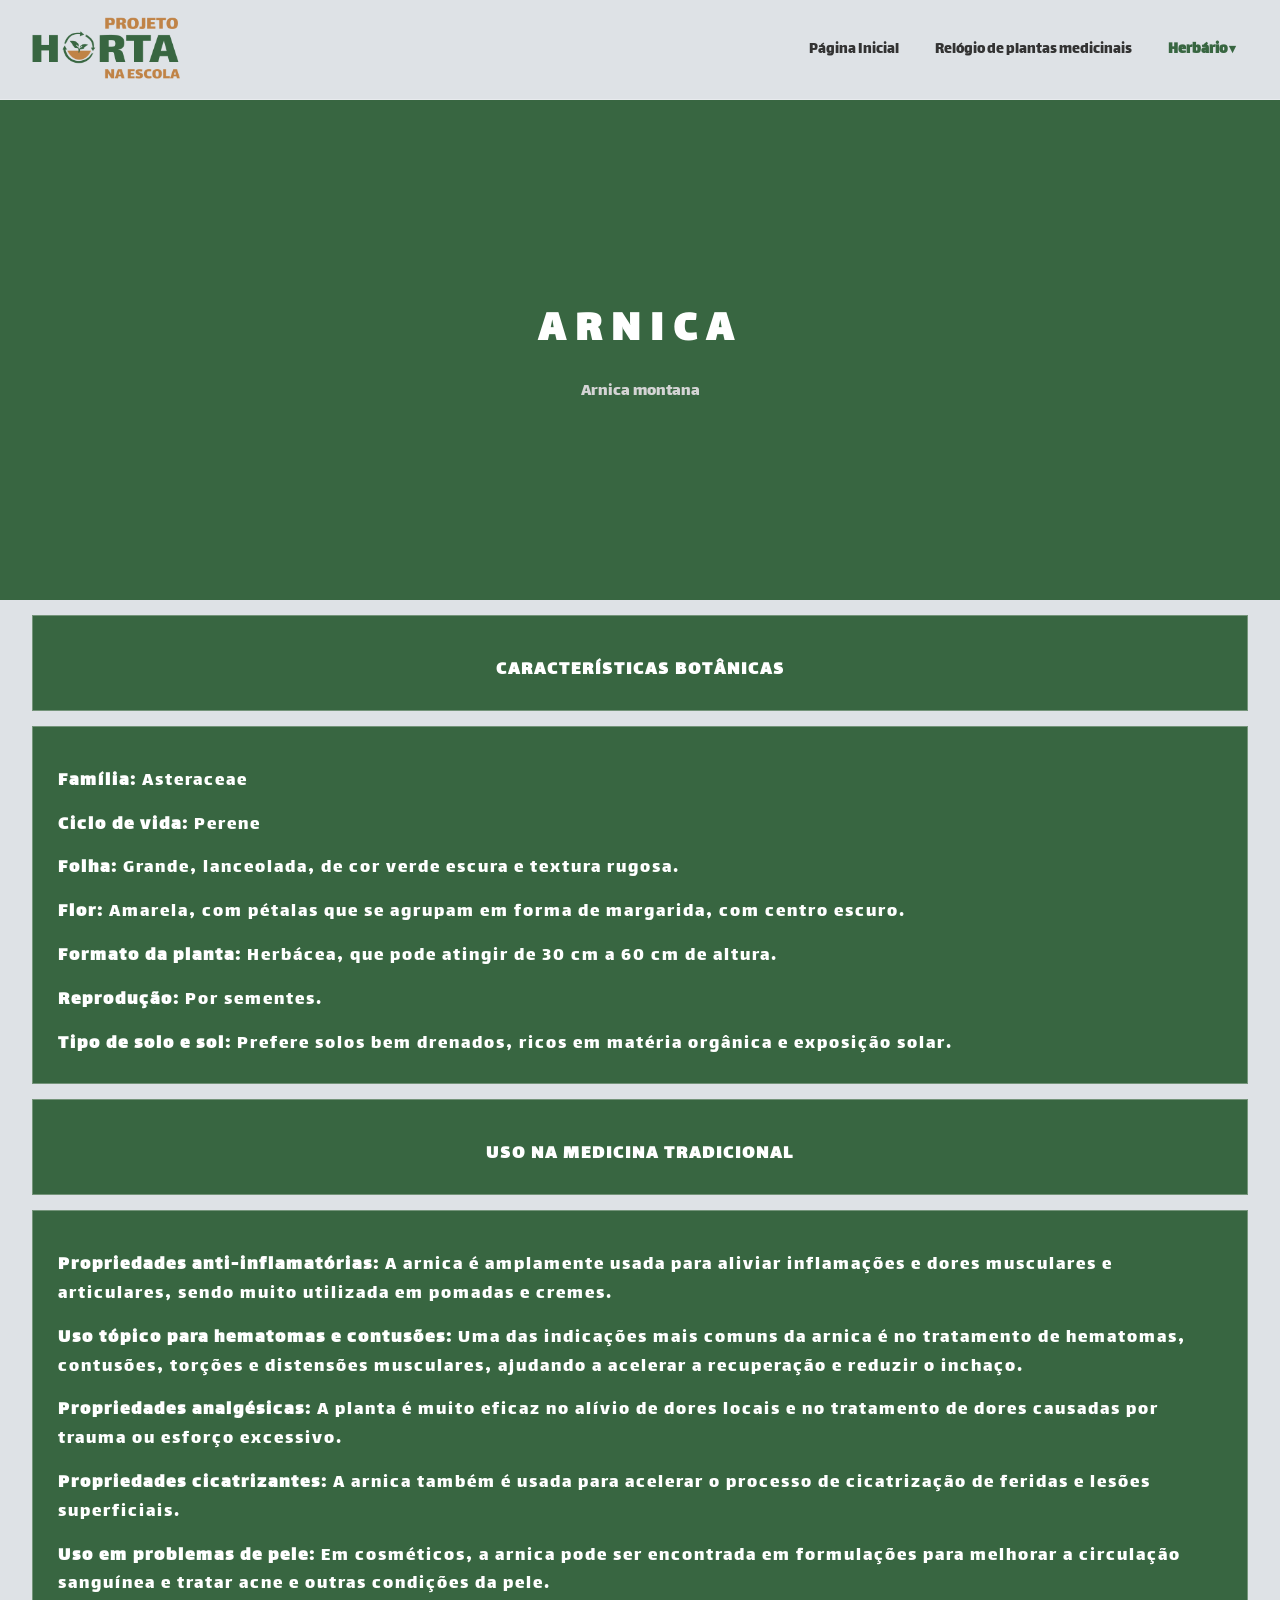
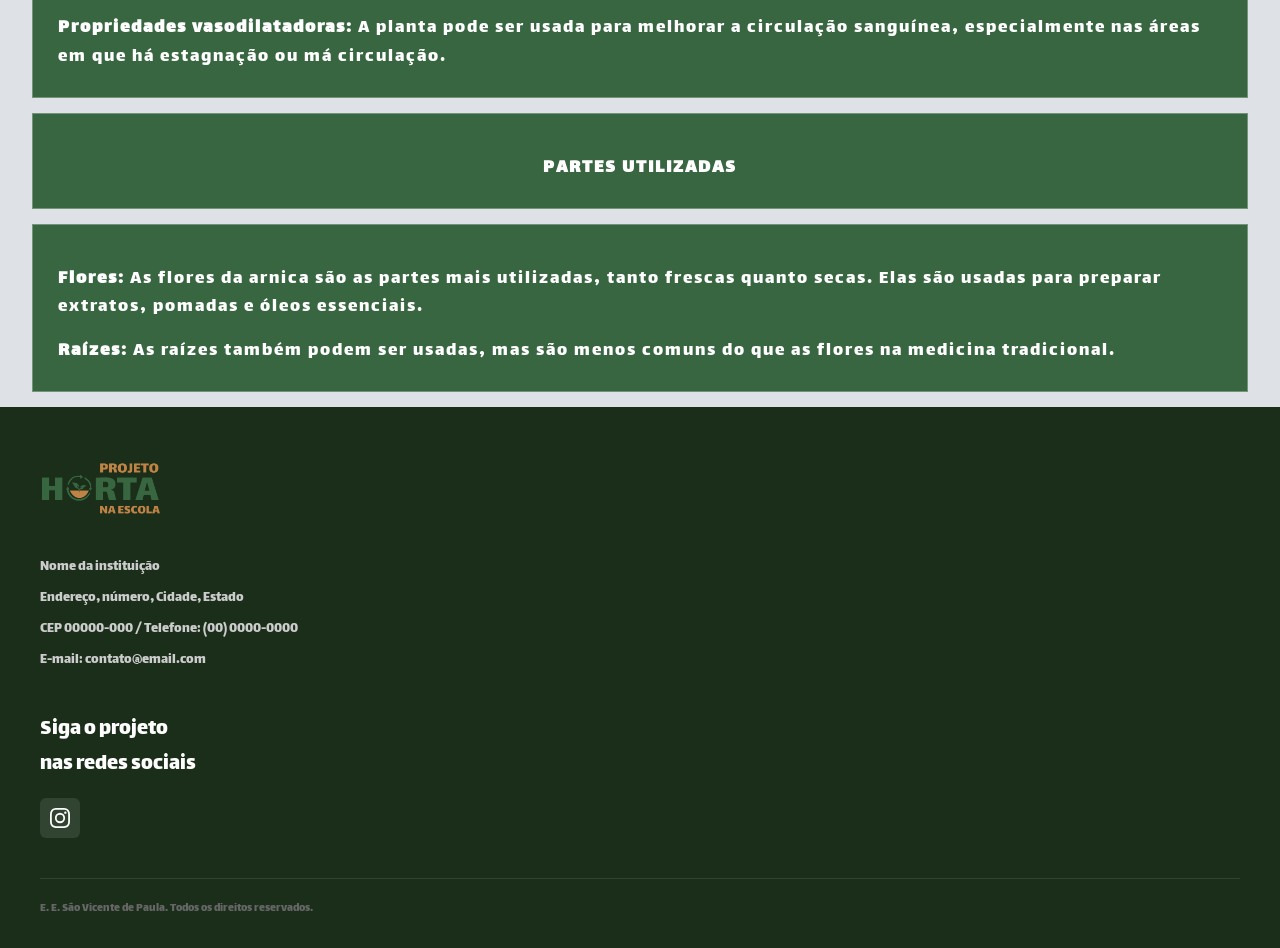
<file: herbario/arnica.html>
<!DOCTYPE html>
<html lang="pt-BR">
<head>
    <meta charset="UTF-8">
    <meta name="viewport" content="width=device-width, initial-scale=1.0">
    <meta name="theme-color" content="#386641">
    <meta name="msapplication-navbutton-color" content="#386641">
    <meta name="apple-mobile-web-app-status-bar-style" content="black-translucent">
    <title id="page-title"></title>
    <link rel="icon" type="image/png" href="../icon.png">
    <link rel="preconnect" href="https://fonts.googleapis.com">
    <link rel="preconnect" href="https://fonts.gstatic.com" crossorigin>
    <link href="https://fonts.googleapis.com/css2?family=Bungee&family=Josefin+Sans:ital,wght@0,100..700;1,100..700&family=Lalezar&display=swap" rel="stylesheet">
    <link rel="stylesheet" href="../style.css">
</head>
<body>

<div class="header-nav">
    <img src="../assets/horta.png" alt="Projeto Horta na Escola">
    <nav class="navbar">
        <a href="../index.html" class="nav-link">Página Inicial</a>
        <a href="../relogio/index.html" class="nav-link">Relógio de plantas medicinais</a>
        <div class="nav-dropdown">
            <button class="nav-link nav-dropdown__btn nav-link--active">Herbário <span class="nav-dropdown__arrow">▾</span></button>
            <ul class="nav-dropdown__menu">
                <li><a href="alecrim.html">Alecrim</a></li>
                <li><a href="alfavaca.html">Alfavaca</a></li>
                <li><a href="alfavacao.html">Alfavacão</a></li>
                <li><a href="arnica.html">Arnica</a></li>
                <li><a href="arruda.html">Arruda</a></li>
                <li><a href="alcachofra.html">Alcachofra</a></li>
                <li><a href="babosa.html">Babosa</a></li>
                <li><a href="boldo-pequeno.html">Boldo Pequeno</a></li>
                <li><a href="cana-do-brejo.html">Cana-do-Brejo</a></li>
            </ul>
        </div>
    </nav>
</div>

<div class="header-banner">
    <section class="hero">
        <h1 class="hero-title" id="plant-name"></h1>
        <p class="hero-subtitle" id="plant-scientific"></p>
    </section>
</div>

<div id="plant-content"></div>

<footer>
    <img class="footer-logo" src="../assets/horta.png" alt="Projeto Horta na Escola">
 
    <div class="footer-info">
        <span>Nome da instituição</span>
        <span>Endereço, número, Cidade, Estado</span>
        <span>CEP 00000-000 / Telefone: (00) 0000-0000</span>
        <span>E-mail: contato@email.com</span>
    </div>
 
    <p class="footer-social-title">Siga o projeto<br>nas redes sociais</p>
 
    <div class="footer-social-links">
        <a href="https://instagram.com/SEUPERFIL" target="_blank" title="Instagram">
            <svg xmlns="http://www.w3.org/2000/svg" width="20" height="20" fill="currentColor" viewBox="0 0 24 24">
                <path d="M12 2.163c3.204 0 3.584.012 4.85.07 1.366.062 2.633.334 3.608 1.308.975.975 1.246 2.242 1.308 3.608.058 1.266.07 1.646.07 4.85s-.012 3.584-.07 4.85c-.062 1.366-.334 2.633-1.308 3.608-.975.975-2.242 1.246-3.608 1.308-1.266.058-1.646.07-4.85.07s-3.584-.012-4.85-.07c-1.366-.062-2.633-.334-3.608-1.308-.975-.975-1.246-2.242-1.308-3.608C2.175 15.584 2.163 15.204 2.163 12s.012-3.584.07-4.85c.062-1.366.334-2.633 1.308-3.608.975-.975 2.242-1.246 3.608-1.308C8.416 2.175 8.796 2.163 12 2.163zm0-2.163C8.741 0 8.332.013 7.052.072 5.197.157 3.355.673 2.014 2.014.673 3.355.157 5.197.072 7.052.013 8.332 0 8.741 0 12c0 3.259.013 3.668.072 4.948.085 1.855.601 3.697 1.942 5.038 1.341 1.341 3.183 1.857 5.038 1.942C8.332 23.987 8.741 24 12 24s3.668-.013 4.948-.072c1.855-.085 3.697-.601 5.038-1.942 1.341-1.341 1.857-3.183 1.942-5.038.059-1.28.072-1.689.072-4.948s-.013-3.668-.072-4.948c-.085-1.855-.601-3.697-1.942-5.038C20.645.673 18.803.157 16.948.072 15.668.013 15.259 0 12 0zm0 5.838a6.162 6.162 0 1 0 0 12.324 6.162 6.162 0 0 0 0-12.324zm0 10.162a4 4 0 1 1 0-8 4 4 0 0 1 0 8zm6.406-11.845a1.44 1.44 0 1 0 0 2.881 1.44 1.44 0 0 0 0-2.881z"/>
            </svg>
        </a>
    </div>
 
    <p class="footer-bottom">E. E. São Vicente de Paula. Todos os direitos reservados.</p>
</footer>

<script src="../main.js"></script>
<script src="arnicaplanta.js"></script>
<script>
    document.getElementById('page-title').textContent = plant.name + ' — Herbário';
    document.getElementById('plant-name').textContent = plant.name.toUpperCase();
    document.getElementById('plant-scientific').textContent = plant.scientific;

    const content = document.getElementById('plant-content');

    plant.sections.forEach(section => {
        const heading = document.createElement('section');
        heading.className = 'card-heading';
        heading.innerHTML = `<h2 class="text-lg">${section.title}</h2>`;
        content.appendChild(heading);

        const card = document.createElement('section');
        card.className = 'card';

        section.items.forEach(item => {
            const p = document.createElement('p');
            p.className = 'text-sm';
            p.innerHTML = item.label ? `<strong>${item.label}:</strong> ${item.text}` : item.text;
            card.appendChild(p);
        });

        content.appendChild(card);
    });
</script>

</body>
</html>
</file>
<file: style.css>
*{
box-sizing:border-box;
margin:0;
padding:0;
}

body{
min-height:100vh;
overflow-x:hidden;
font-family:"Lalezar",sans-serif;
color:white;
background:#dee2e6;
}

.header-banner{
width:100%;
height:500px;
background:#386641;
display:flex;
align-items:center;
justify-content:center;
position:relative;
transition:.3s ease;
}

.header-nav{
width:100%;
height:100px;
background:#dee2e6;
border-bottom:1px solid rgba(255,255,255,.3);
display:flex;
align-items:center;
justify-content:space-between;
padding:0 30px;
transition:.3s ease;
}

.header-nav img{
width:150px;
height:80px;
}

.navbar{
display:flex;
align-items:center;
gap:8px;
}

.nav-link{
background:none;
border:none;
cursor:pointer;
font-family:"Lalezar",sans-serif;
font-size:1rem;
color:#333;
padding:8px 14px;
border-radius:4px;
text-decoration:none;
transition:.2s ease;
white-space:nowrap;
}

.nav-link:hover{
background:rgba(56,102,65,.12);
}

.nav-link--active{
font-weight:bold;
color:#386641;
}

.nav-dropdown{
position:relative;
}

.nav-dropdown__arrow{
font-size:.8rem;
}

.nav-dropdown__menu{
display:none;
position:absolute;
top:100%;
left:0;
background:#1a1a1a;
list-style:none;
min-width:220px;
z-index:100;
border-radius:4px;
overflow:hidden;
box-shadow:0 6px 20px rgba(0,0,0,.25);
}

.nav-dropdown__menu li a{
display:block;
padding:12px 20px;
color:white;
text-decoration:none;
font-family:"Lalezar",sans-serif;
font-size:.95rem;
letter-spacing:1px;
transition:.15s ease;
}

.nav-dropdown__menu li a:hover{
background:#386641;
}

.nav-dropdown--open .nav-dropdown__menu{
display:block;
}

.hero{
display:flex;
flex-direction:column;
justify-content:center;
align-items:center;
width:100%;
padding:25px;
text-align:center;
}

.hero-title{
font-size:clamp(1.2rem,3.5vw,6rem);
letter-spacing:clamp(2px,1vw,10px);
color:white;
}

.hero-subtitle{
margin-top:12px;
font-size:clamp(.9rem,2vw,1.1rem);
color:#d4d4d4;
}

.card-grid{
display:grid;
grid-template-columns:repeat(auto-fill,minmax(200px,1fr));
gap:5px;
width:fit-content;
max-width:95%;
margin:0 auto;
}

.card-heading,
.card{
display:flex;
flex-direction:column;
justify-content:space-between;
width:min(95%,1400px);
margin:15px auto;
padding:25px;
background:#386641;
border:1px solid rgba(255,255,255,.3);
backdrop-filter:blur(6px);
position:relative;
transition:.3s ease;
}

.card-heading{
text-align:center;
}

.card{
text-align:left;
}

.card:hover{
transform:translateY(-5px);
box-shadow:0 0 40px rgba(186,186,186,.15);
}

.text-lg{
margin-top:15px;
font-size:clamp(1rem,5vw,1.2rem);
line-height:1.5;
letter-spacing:2px;
}

.text-md{
margin-top:15px;
font-size:clamp(.9rem,5vw,1.2rem);
line-height:1.5;
letter-spacing:2px;
}

.text-sm{
margin-top:15px;
font-size:clamp(.8rem,5vw,1.2rem);
line-height:1.5;
letter-spacing:2px;
}

footer{
background:#1a2e1a;
padding:50px 40px 30px;
color:#ccc;
}

.footer-logo{
width:120px;
margin-bottom:24px;
}

.footer-info{
display:flex;
flex-direction:column;
gap:8px;
font-size:.9rem;
line-height:1.6;
margin-bottom:40px;
}

.footer-social-title{
font-size:1.4rem;
color:white;
margin-bottom:16px;
}

.footer-social-links{
display:flex;
gap:16px;
align-items:center;
}

.footer-social-links a{
display:flex;
align-items:center;
justify-content:center;
width:40px;
height:40px;
border-radius:6px;
background:rgba(255,255,255,.1);
color:white;
text-decoration:none;
font-size:1.2rem;
transition:.2s ease;
}

.footer-social-links a:hover{
background:#386641;
}

.footer-bottom{
margin-top:40px;
padding-top:20px;
border-top:1px solid rgba(255,255,255,.1);
font-size:.75rem;
color:#666;
}

img{
max-width:100%;
height:auto;
}

@media (max-width:900px){

html{
font-size:90%;
}

.header-nav{
padding:0 20px;
height:90px;
}

.header-nav img{
width:130px;
height:auto;
}

.navbar{
gap:4px;
}

.nav-link{
padding:6px 10px;
font-size:.9rem;
}

.header-banner{
height:420px;
}

.hero{
transform:scale(.92);
}

.card,
.card-heading{
width:min(92%,1200px);
padding:22px;
}

footer{
padding:40px 30px;
}

}

@media (max-width:600px){

html{
font-size:80%;
}

.header-banner{
height:320px;
}

.header-nav{
padding:0 12px;

height:80px;

display:flex;
align-items:center;
justify-content:space-between;

overflow:visible;
}

.header-nav img{
width:110px;
height:auto;
flex-shrink:0;
}

.navbar{
display:flex;
align-items:center;

gap:2px;

flex-wrap:nowrap;

overflow:visible;
}

.nav-link{
padding:6px 8px;

font-size:.8rem;

white-space:nowrap;
}

.nav-dropdown{
position:relative;
}

.nav-dropdown__menu{

position:absolute;

top:100%;

right:0;

left:auto;

min-width:180px;

max-height:60vh;

overflow-y:auto;

z-index:9999;

}

.hero{
padding:10px;
}

.hero-title{
font-size:clamp(2rem,7vw,4rem);

letter-spacing:4px;
}

.hero-subtitle{
font-size:.85rem;
}

.card-grid{
grid-template-columns:repeat(auto-fit,minmax(180px,1fr));
width:95%;
}

.card,
.card-heading{
width:min(94%,1400px);

padding:18px;
}

.text-lg,
.text-md,
.text-sm{
font-size:.9rem;

line-height:1.5;
}

footer{
padding:35px 18px;
}

.footer-info{
gap:5px;
}

}

@media (max-width:400px){

html{
font-size:75%;
}

.header-banner{
height:260px;
}

.hero-title{
font-size:1.8rem;
}

}
</file>
